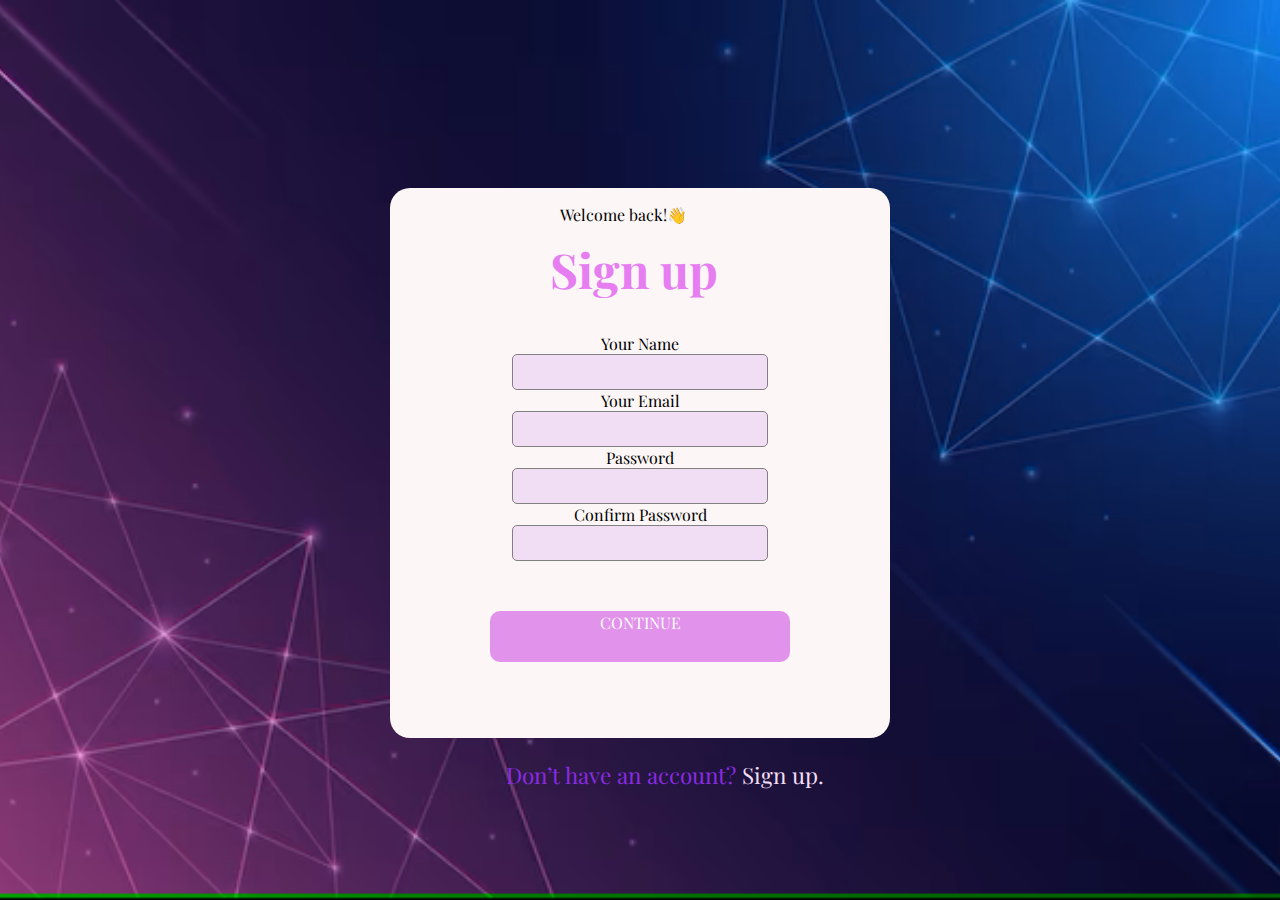
<file: index.html>
<!DOCTYPE html>
<html lang="en">
<head>
    <meta charset="UTF-8">
    <meta name="viewport" content="width=device-width, initial-scale=1.0">
    <title>Authentication</title>
    <link rel="stylesheet" href="style.css">
    <link rel="icon" href="authentication.png">
</head>
<body>
    <div class="body">
         <div class="main_container">
            <p>Welcome back!👋</p>
            <h1>Sign up</h1>
            <div class="form">
                <label for="name">Your Name</label>
                <input type="text" id="name"  class="input" required>
                <label for="email">Your Email</label>
                <input type="email" id="email" class="input" required>
                <label for="password">Password</label>
                <input type="password" id="password" class="input" required>
                <label for="password">Confirm Password</label>
                <input type="password" id="C-password" class="input" required>
                <div class="div_btn">
                    <button type="button" id="btn" onclick="signup()" >CONTINUE</button>
                </div>
                <div id="wrong_pass"></div>
            </div>
        </div>
    </div>
    <div class="noacc"><p>Don’t have an account? <a style="color: rgb(242, 222, 244);text-decoration: none;" href="index.html">Sign up.</a></p></div>
  

    <script src="sript.js"></script>
</body>
</html>
</file>
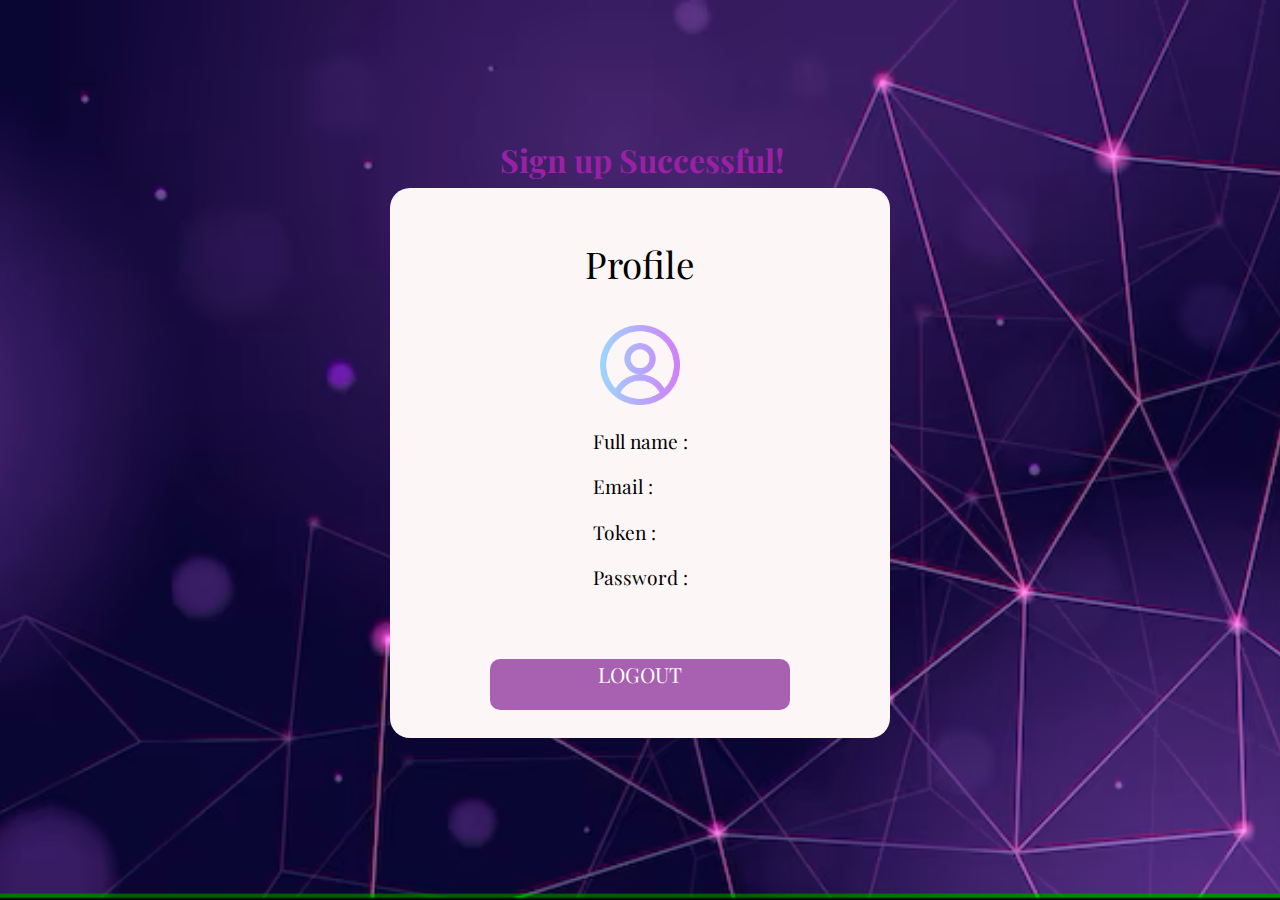
<file: signup.html>
<!DOCTYPE html>
<html lang="en">
<head>
    <meta charset="UTF-8">
    <meta name="viewport" content="width=device-width, initial-scale=1.0">
    <title>Authentication</title>
    <link rel="stylesheet" href="style1.css">
    <link rel="icon" href="authentication.png">
</head>
<body>
    <div class="body">
        <div class="main_container">
            <h1>Sign up Successful!</h1>
            <div class="main">
                <div>
                    <p class="profile">Profile</p> 
                </div>
                <div ><img style="height: 80px;width: 80px;" src="user.jpg" alt=""></div>
                <div>
                    <p>Full name :  <span class="name_span"></span></p>
                    <p>Email :  <span class="email_span"></span></p>
                    <p>Token :  <span class="token_span"></span></p>
                    <p>Password :  <span class="password_span"></span></p>
                </div>
                <div class="div_btn">
                    <button type="button" id="btn" onclick="logout()">LOGOUT</button>
                </div>
    
            </div>
        </div>
    </div>
    <script src="signup.js"></script>
</body>
</html>
</file>
<file: style.css>
@import url('https://fonts.googleapis.com/css2?family=ABeeZee:ital@1&family=Inclusive+Sans:ital@1&family=Inter&family=Kaushan+Script&family=Mulish&family=Nunito&family=Nunito+Sans:opsz@6..12&family=Oswald&family=Playfair+Display&family=Playfair:opsz@5..1200&family=Poppins&family=Roboto&family=Roboto+Slab&display=swap');
*{
    font-family: 'Playfair Display', serif;
}

body{
    background-image: url(back.png);
    background-size: cover;
    background-repeat: no-repeat;
    background-position: center center;
    background-attachment: fixed;
   
}
.body{
    display: flex;
    align-items: center;
    justify-content: center;
}
.main_container{
    height: 550px;
    width: 500px;
    box-sizing: border-box;
    background-color: rgb(252, 246, 246);
    /* margin-left: 200px; */
    margin-top: 180px;
    border-radius: 20px;
    /* box-shadow: rgb(200, 0, 255) 0px 3px 8px;
     */
     /* box-shadow: rgb(200, 0, 255) 0px 20px 30px -10px; */
}
.form{
    display: flex;
    flex-direction: column;
    justify-content: center;
    align-items: center;
}
p{
    padding-left: 170px;
    /* padding-bottom: 0px;
    margin-top: 50px;*/
    margin-bottom: -20px; 
}
h1{
    font-size: 3rem;
    padding-left: 160px;
 
    color: rgb(230, 125, 241);
}
#btn{
    background-color: rgb(225, 146, 234);
    width: 300px;
    height: 45px;
    border-radius: 10px;
    border: none;
    color: white;
    font-size: 1rem;
    padding-bottom: 50px;

}
#btn:hover{
    cursor: pointer;
    background-color: rgb(154, 32, 165);
    font-size: 1.2rem;
}
.div_btn{
    padding-top: 50px;
  text-align: center;
}
.input{
    width: 250px;
    height: 32px;
    border-radius: 5px;
    border: .5px solid grey;
    background-color: rgb(242, 222, 244);
}
.wrongPass_style , .blank_style{
    padding-top: 16px;
    font-size: 1.3rem;
    color: rgb(154, 32, 165);
}
.noacc{
    font-size: 1.4rem;
    /* margin-right: 50px; */
    display: flex;
    align-items: center;
    justify-content: center;
    margin-right: 120px;
    color: blueviolet;
}
</file>
<file: style1.css>
@import url('https://fonts.googleapis.com/css2?family=ABeeZee:ital@1&family=Inclusive+Sans:ital@1&family=Inter&family=Kaushan+Script&family=Mulish&family=Nunito&family=Nunito+Sans:opsz@6..12&family=Oswald&family=Playfair+Display&family=Playfair:opsz@5..1200&family=Poppins&family=Roboto&family=Roboto+Slab&display=swap');
*{
    font-family: 'Playfair Display', serif;
}
body{
    background-image: url(back2.png);
    background-size: cover;
    background-repeat: no-repeat;
    background-position: center center;
    background-attachment: fixed;
   
}
.body{
    display: flex;
    align-items: center;
    justify-content: center;
}
.main_container{
    height: 550px;
    width: 500px;
    box-sizing: border-box;
    background-color: rgb(252, 246, 246);
    margin-top: 180px;
    border-radius: 20px;
}
.main{
    display: flex;
    flex-direction: column;
    justify-content: center;
    align-items: center;

}
#btn{
    background-color: rgb(168, 97, 176);
    width: 300px;
    height: 45px;
    border-radius: 10px;
    border: none;
    color: white;
    font-size: 1.3rem;
    padding-bottom: 50px;

}
#btn:hover{
    cursor: pointer;
    background-color: rgb(154, 32, 165);
    font-size: 1.5rem;
}
.div_btn{
    padding-top: 50px;
  text-align: center;
}

h1{
   color: rgb(154, 32, 165);
    margin-top: -50px;
    margin-left: 110px;
}
p{
    font-size: 1.2rem;
}
.profile {
    font-size: 2.3rem !important;

}
</file>
